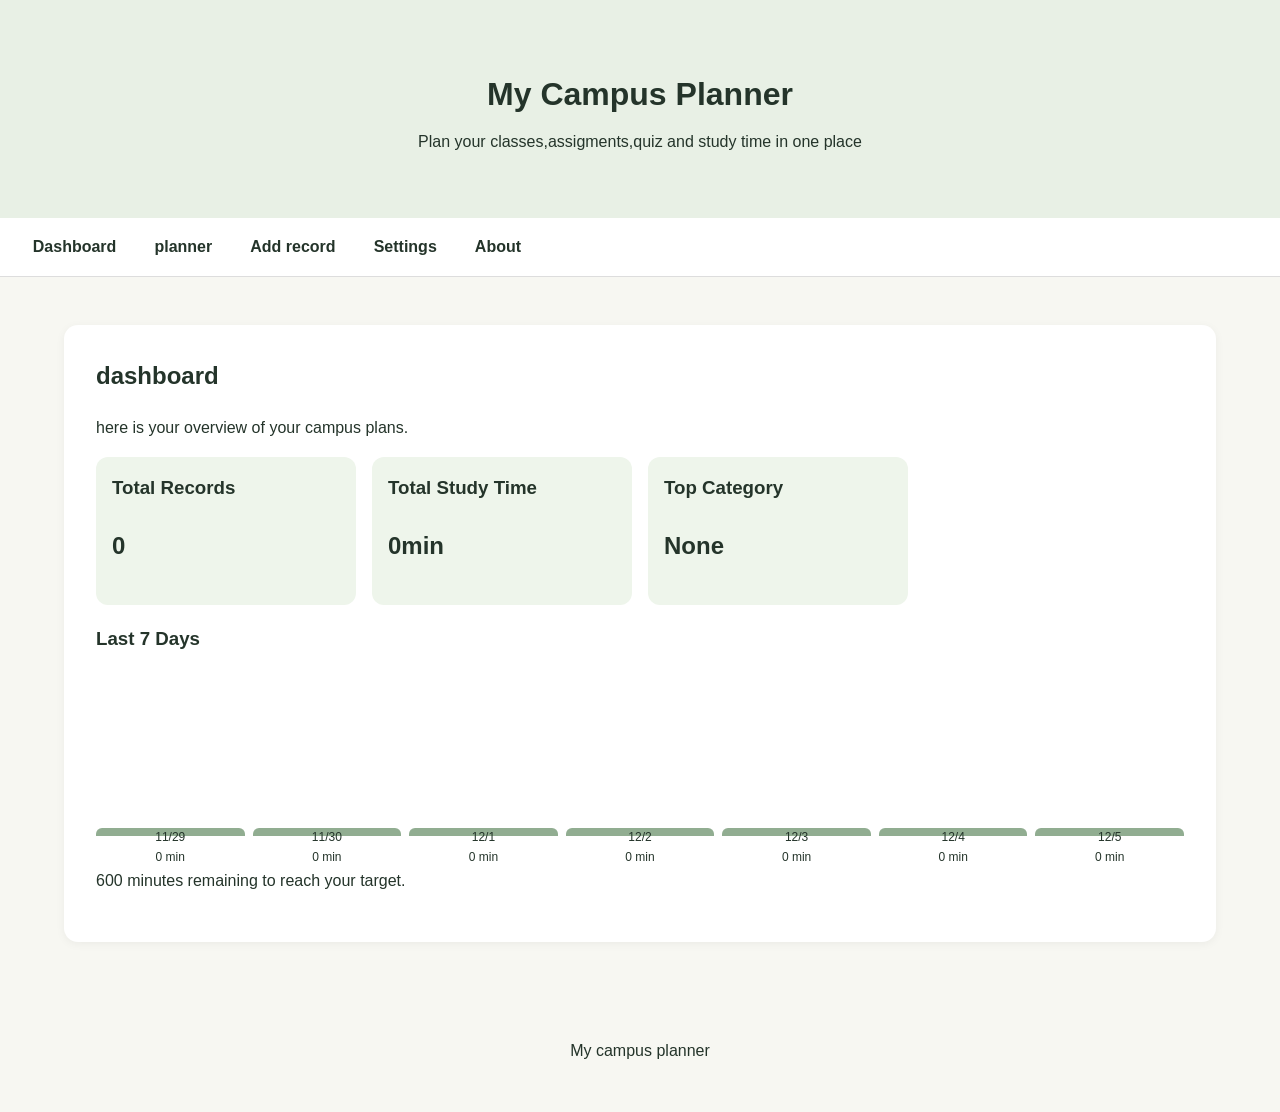
<file: index.html>
<!DOCTYPE html>
<html lang="en">
<head>
    <meta charset="UTF-8">
    <meta name="viewport" content="width=device-width, initial-scale=1.0">
    <title>My Campus Planner</title>
    <link rel="stylesheet" href="styles/style.css">
</head>
<body>
    <a href="#main-content" class="skip-link">Skip to content</a>
   <header>
    <h1> My Campus Planner</h1>
    <p>Plan your classes,assigments,quiz and study time in one place</p>

   </header> 
   <nav>
    <a href="#dashboard">Dashboard</a>
    <a href="#planner">planner</a>
    <a href="#add-record">Add record</a>
    <a href="#settings">Settings</a>
    <a href="#about">About</a>
   </nav>
   <main id="main-content">
    <section id="dashboard">
        <h2>dashboard</h2>
        <p>here is your overview of your campus plans.</p>
        <div class="stats-grid">
            <article class="stat-card">
                <h3>Total Records</h3>
                <p id="total-records">0</p>
                </article>
                <article class="stat-card">
                    <h3>Total Study Time</h3>
                    <p id="total-duration">0 min</p>
                </article>
                <article class="stat-card">
                    <h3>Top Category</h3>
                    <p id="top-category">None</p>
                </article>
        </div>
        <h3>Last 7 Days</h3>
<div id="weekly-chart" class="chart"></div>
<p id="target-message"
role="status"
aria-live="polite"></p>
    </section>
    <section id="planner">
        <h2>my planner</h2>
        <p>get a look at your classes and assigments here.</p>
        <label for="search">Search using Regex</label>
        <input
        type="search"
        id="search"
        placeholder="Example: Assigment"
        >
        <p id="empty-message" role="status" aria-live="polite" hidden></p>
        <label>
            <input type="checkbox" id="case-sensitive">
            case sensitive
            </label>
            <label for="sort-by">Sort by</label>
            <select id="sort-by">
                <option value="date">Date</option>
                <option value="title">Title A-Z</option>
                <option value="duration-up">
                    Duration: Low to High
                </option>
                <option value="duration-down">
                    Duration: High to Low
                </option>
            </select>
            <div class="table-wrapper">
                <table>
                    <thead>
                        <tr>
                            <th>Title</th>
                            <th>Due Date</th>
                            <th>Duration</th>
                            <th>Category</th>
                            <th>Time</th>
                            <th>Actions</th>
                        </tr>
                        </thead>
                        <tbody id="records-body"></tbody>
                </table>
            </div>
    </section>
    <section id="add-record">
     <h2>add a record</h2>
            <form id="record-form">
        <label for="title">Title</label>
        <input type="text" id="title" name="title">

        <label for="due-date">due date</label>
        <input type="date" id="due-date" name="due-date">

        <label for="duration">duration (minutes)</label>
        <input type="number" id="duration" name="duration" min="0">

        <label for="tag">category</label>
        <input
         type="text"
          id="tag"
           name="tag" 
           placeholder="e.g assignment"
           >

        <label for="time">Time </label>
        <input type="time" id="time" name="time">

        <p 
        id="form-errors" 
        class="form-errors" 
        aria-live="assertive"
        ></p>
        <input type="hidden" id="record-id">
        <div class="form-actions">
            <button type="submit">save records</button>
            <button type="button" id="cancel-edit">cancel</button>
        </div>
        <p 
        id="form-status" 
        role="status" 
        aria-live="polite"
        ></p>
                 </form>
    </section> 
    <section id="settings">
        <h2>settings</h2>

        <label for="weekly-target">weekly study target (minutes)</label>
        <input type="number" id="weekly-target" min="0" value="600">
        <button type="button" id="save-settings">save settings</button>
        <h3>time conversion</h3>

        <label for="minutes-input">minutes</label>
        <input type="number" id="minutes-input" min="0" placeholder="example: 120">
        <p id="hours-output">0 hours</p>
        <h3>data</h3>
        <button type="button" id="export-data">export JSON</button>
        <label for="import-data">import JSON</label>
        <input type="file" id="import-data" accept=".json">
        <p id="settings-status" role="status" aria-live="polite"></p>

               </section>  
               <section id="about">
                <h2>about my campus planner</h2>
                <p>
                    My campus planner helps learners organise their classes,assignments,study sessions and deadlines into one place.
                </p>
                <p>
                    contact:
                    <a href="mailto:m.ikirezi@alustudent.com">
                        m.ikirezi@alustudent.com
                    </a>
                </p>
                <p>
                    Github:
                    <a href="https://github.com/mikirezi/campus-life-planner" target="_blank">
                        Github
                    </a>                </p>
            
               </section>
 </main>
 <footer>
    <p>My campus planner</p>
 </footer>
 <script type="module" src="scripts/app.js"></script>

</body>
</html>
</file>
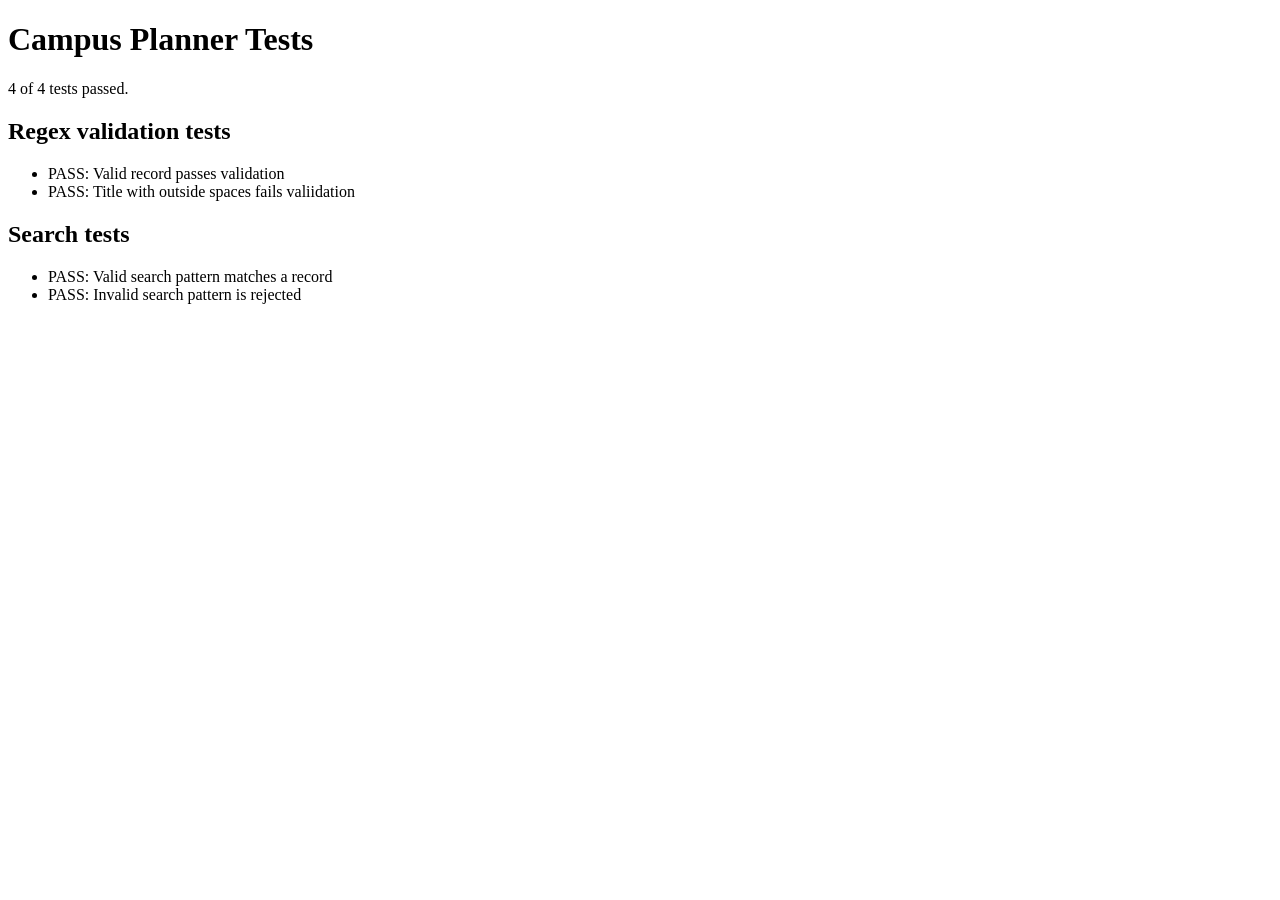
<file: tests.html>
<!DOCTYPE html>
<html lang="en">
    <head>
        <meta charset="UTF-8">
        <meta name="viewport" content="width=device-width, initial-scale=1.0">
        <title>Campus Planner Tests</title>
    </head>
    <body>
        <main>
            <h1>Campus Planner Tests</h1>
            <p id="test-results">Running tests...</p>
            <section>
                <h2>Regex validation tests</h2>
                <ul id="validation-results"></ul>
            </section>
            <section>
                <h2>Search tests</h2>
                <ul id="search-results"></ul>
            </section>
        </main>
        <script type="module">
            import { validateRecord } from "./scripts/validators.js";
            import { compileRegex, recordMatches } from "./scripts/search.js";
            const validationResults =
            document.querySelector("#validation-results");
            const searchResults =
            document.querySelector("#search-results");
            function addResult(list, name, passed) {
                const item = document.createElement("li");
                item.textContent =
                `${passed ? "PASS" : "FAIL"}: ${name}`;
                list.appendChild(item);
                return passed;
            }
            let passedTests = 0;
            let totalTests = 0;
            function test(name, condition, list) {
                totalTests++;
                if (addResult(list, name, condition)) {
                    passedTests++;
                }
            }
            const validRecord = {
                id: "test-001",
                title: "Python Assignment",
                dueDate: "2026-10-20",
                duration: 90,
                tag: "Assignment",
                time: "10:00"
            };
            const invalidRecord = {
                id: "test-002",
                title: " Python Assignment ",
                dueDate: "2026-10-20",
                duration: 90,
                tag: "Assignment",
                time: "10:00"
            };
            test(
                "Valid record passes validation",
                Object.keys(validateRecord(validRecord)).length === 0,
                validationResults
            );
            test(
                "Title with outside spaces fails valiidation",
                Object.keys(validateRecord(invalidRecord)).length > 0,
                validationResults
            );
            const record = {
                title: "Python Assignment",
                tag: "Assignment",
                dueDate: "2026-10-20",
                time: "10:00"
            };
            const regex = compileRegex("Python");
            test(
                "Valid search pattern matches a record",
                recordMatches(record, regex),
                searchResults
            );
            const invalidRegex = compileRegex("[invalid");
            test(
                "Invalid search pattern is rejected",
                invalidRegex === null,
                searchResults
            );
            document.querySelector("#test-results").textContent=
            `${passedTests} of ${totalTests} tests passed.`;

        </script>
    </body>
</html>
</file>
<file: styles/style.css>
* {
    box-sizing: border-box;
}
html{
    scroll-behavior: smooth;
}
body{
    margin: 0;
    font-family: arial, sans-serif;
    background: #f7f7f2;
    color: #24342a;
    line-height: 1.6;
}
 header{
    background: #e8f0e5;
    padding: 2rem 1rem;
    text-align: center;
 }
 header h1{
    margin-bottom: 0.5rem;
    font-size: 2rem;
 }
 header p{
    margin-top: 0;
 }
 nav {
    background: white;
    border-bottom: 1px solid #ddd;
    padding: 1rem;
 }
 nav ul{
    list-style: none;
    padding: 0;
    margin: 0;
    display: flex;
    justify-content: center;
    gap: 1rem;
    flex-wrap: wrap;
 }
 nav a{
    color: #24342a;
    text-decoration: none;
    font-weight: bold;
    padding: 0.5rem 0.8rem;
    margin: 0 0.25rem;
    border-radius: 8px;
 }
 nav a:hover{
   background: #eef5eb;
    text-decoration: none;
 }
 main{
    width: min(1100px, 92%);
    margin: 0 auto;
 }
 section {
    background: white;
    margin: 3rem 0;
    padding: 1.5rem;
    border-radius: 14px;
    box-shadow:0 2px 10px rgba(0, 0, 0, 0.05);

 }
 h2{
    margin-top: 0;
 }
 .stats-grid {
    display: grid;
    gap :1rem;
 }
 .stat-card{
    background: #eef5eb;
    padding: 1rem;
    border-radius: 12px;
 }
 .stat-card h3{
    margin-top:0;
 }
 .stat-card p{
    font-size: 1.5rem;
    font-weight: bold;
 }
 .chart{
    display: flex;
    align-items: end;
    gap: 0.5rem;
    min-height: 180px;
    padding: 1rem 0;
 }
 .chart-bar {
    flex: 1;
    min-width: 25px;
    background: #91ad91;
    border-radius: 6px 6px 0 0;
    position: relative;
 }
 .chart-label {
    text-align: center;
    font-size: 0.75rem;
 }
 .table-wrapper {
    overflow-x: auto;
 }
 table{
    width: 100%;
    border-collapse: collapse;
 }
 th,
 td{
    padding: 0.8rem;
    border-bottom: 1px solid #ddd;
    text-align: left;
 }
 th{
    background: #eef5eb;
 }
 button{
    border:none;
    border-radius: 8px;
    padding: 0.7rem 1rem;
    cursor:pointer;
    background: #496b50;
    color: white;
    font-weight: bold;
 }
 button:hover {
    opacity: 0.9;
 }
 button:focus,
 a:focus,
 input:focus,
 select:focus{
    outline: 3px solid #f2c94c;
    outline-offset: 2px;
 }
 input,
 select {
    width: 100%;
    padding: 0.7rem;
    margin: 0.4rem 0 1rem;
    border: 1px solid #bbb;
    border-radius: 8px;
    font-size: 1rem;
 }
 label {
    display: block;
    font-weight: bold;
 }
 .form-actions {
    display: flex;
    gap: 0.75rem;
    flex-wrap: wrap;
 }
 .form-errors {
    color: #a32020;
    font-weight: bold;
 }
 #empty-message {
   color: #a32020;
   background: #ffe4e4;
    border: 1px solid #e08a8a;
    padding: .75rem;
    border-radius: 8px;
    font-weight: bold;
 }
 mark{
    background: #fff09a;
 }
 .skip-link {
    position: absolute;
    left: -9999px;
 }
 .skip-link:focus {
    left: 1rem;
    top: 1rem;
    background: white;
    padding: 0.5rem;
    z-index: 1000;
 }
 footer{
    text-align: center;
    padding: 2rem 1rem;
 }
 @media (max-width: 767px){
    table,
    thead,
    tbody,
    th,
    td,
    tr{
        display:block;
    }
    thead{
        display: none;
    }
    tr{
        margin-bottom: 1rem;
        border: 1px solid #ddd;
        border-radius: 10px;
        padding: 0.7rem;
    }
    td{
        border: none;
        padding: 0.4rem;
    }
 }
 @media (min-width: 768px){
    .stats-grid{
        grid-template-columns: repeat(3, 1fr);
    }
    section{
        padding: 2rem;
    }
 }
 @media (min-width: 1024px){
    header{
        padding: 3rem;
    }
    main{
        width: min(1200px, 90%);
    }
    .stats-grid{
        grid-template-columns: repeat(4, 1fr);
    }
 }
 @media (prefers-reduced-motion: reduce){
    html{
        scroll-behavior: auto;
    }
 }
</file>
